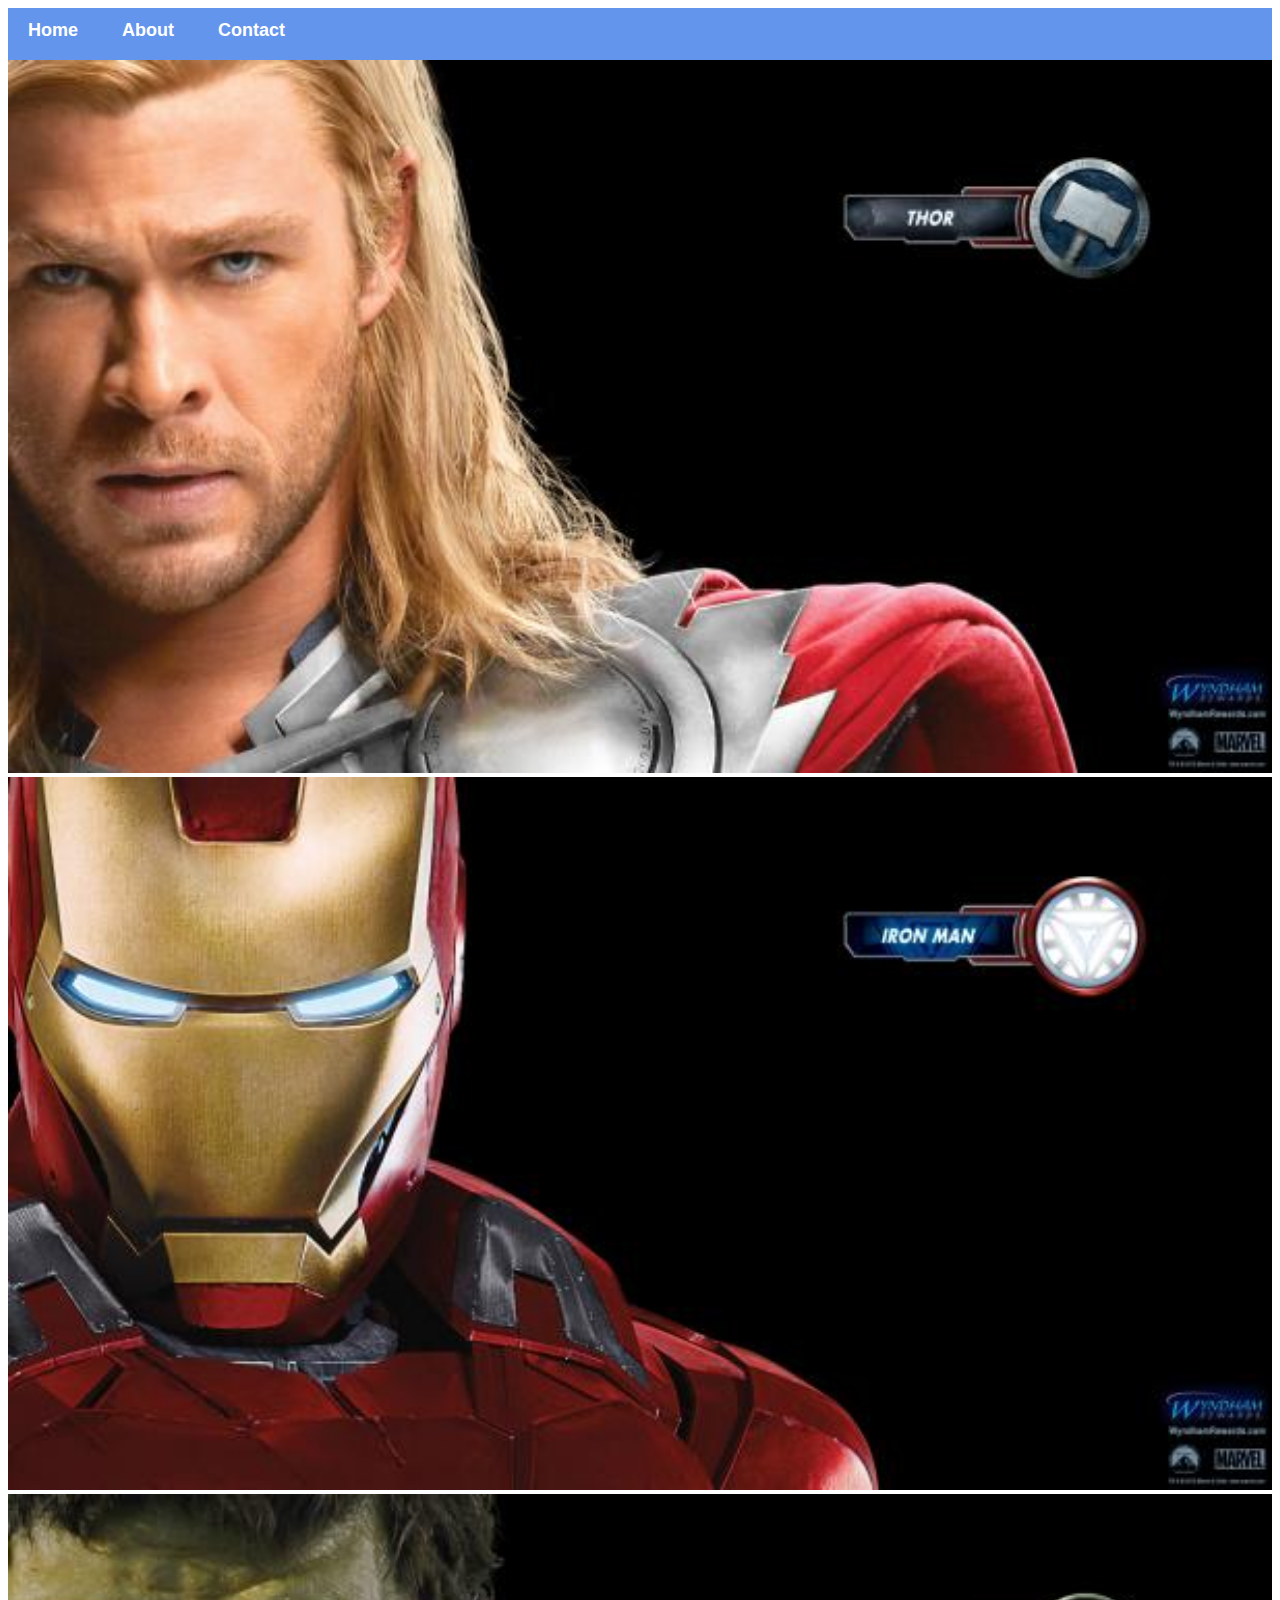
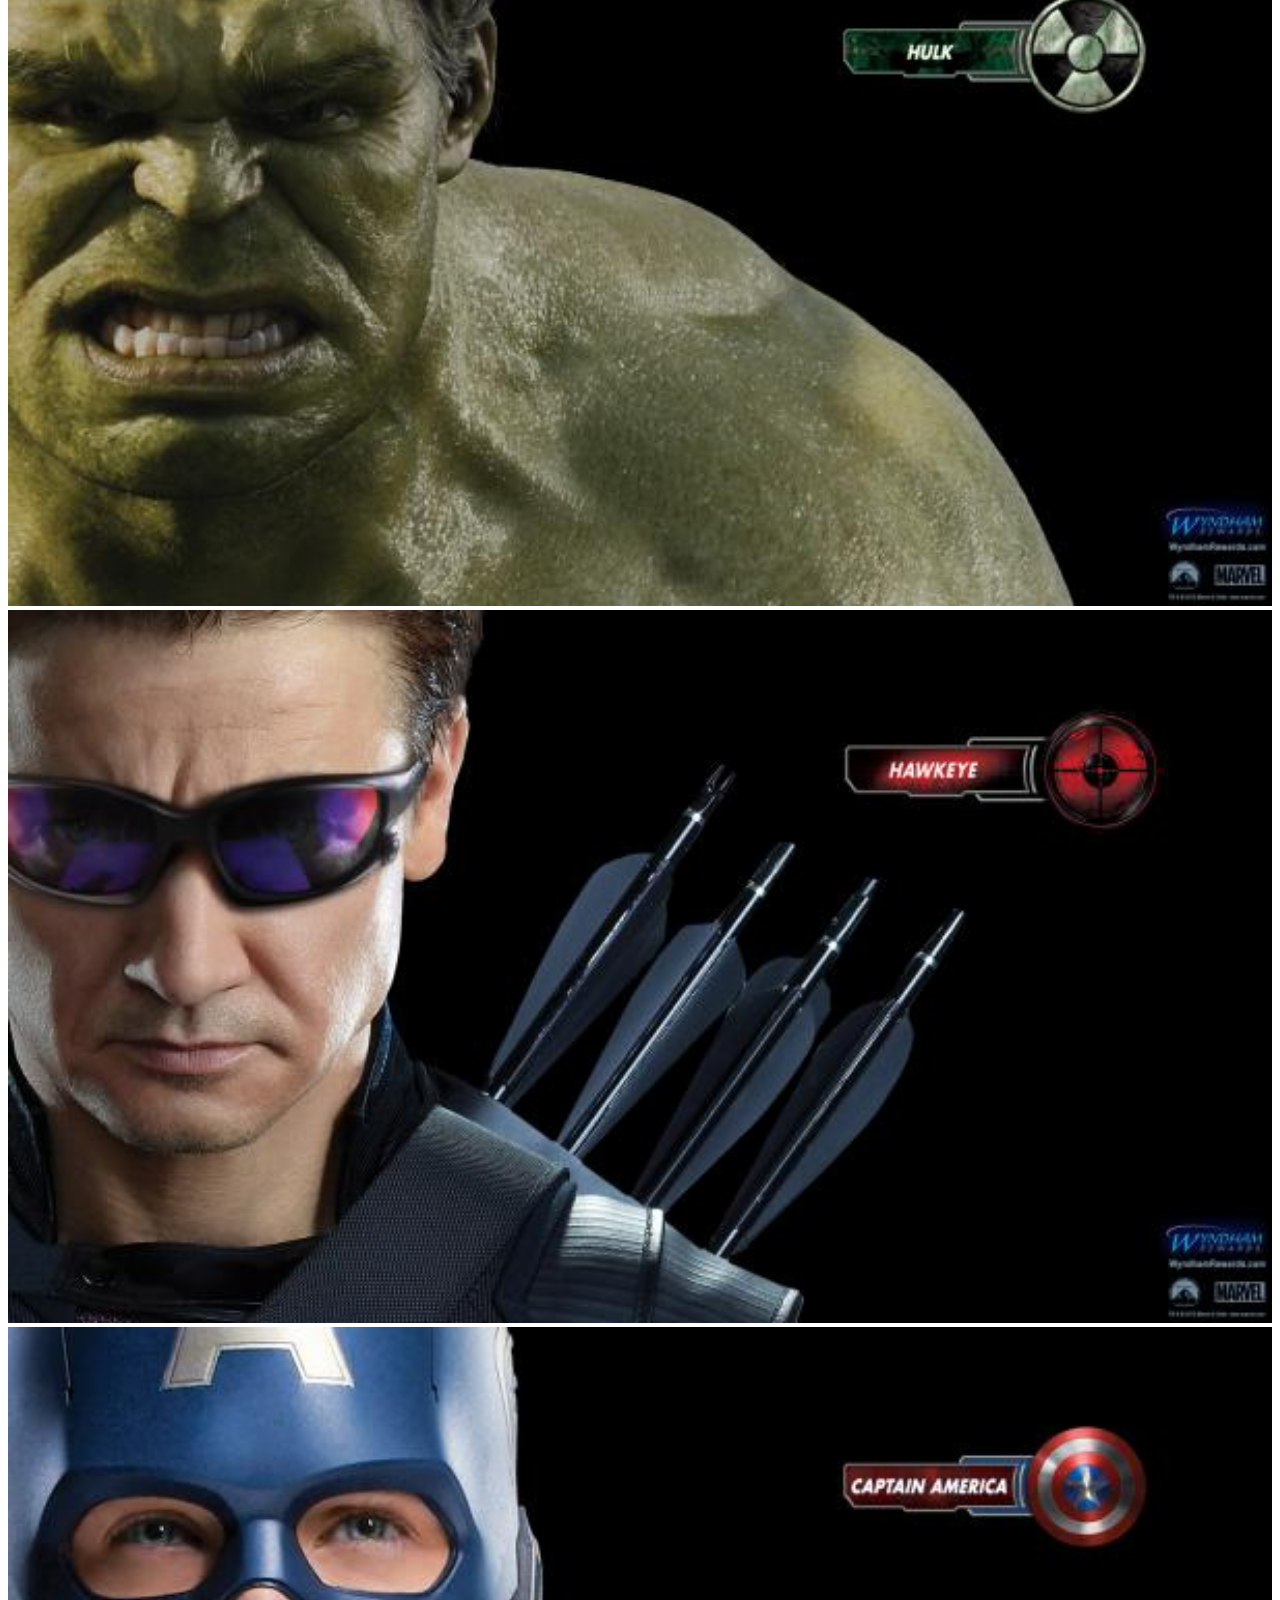
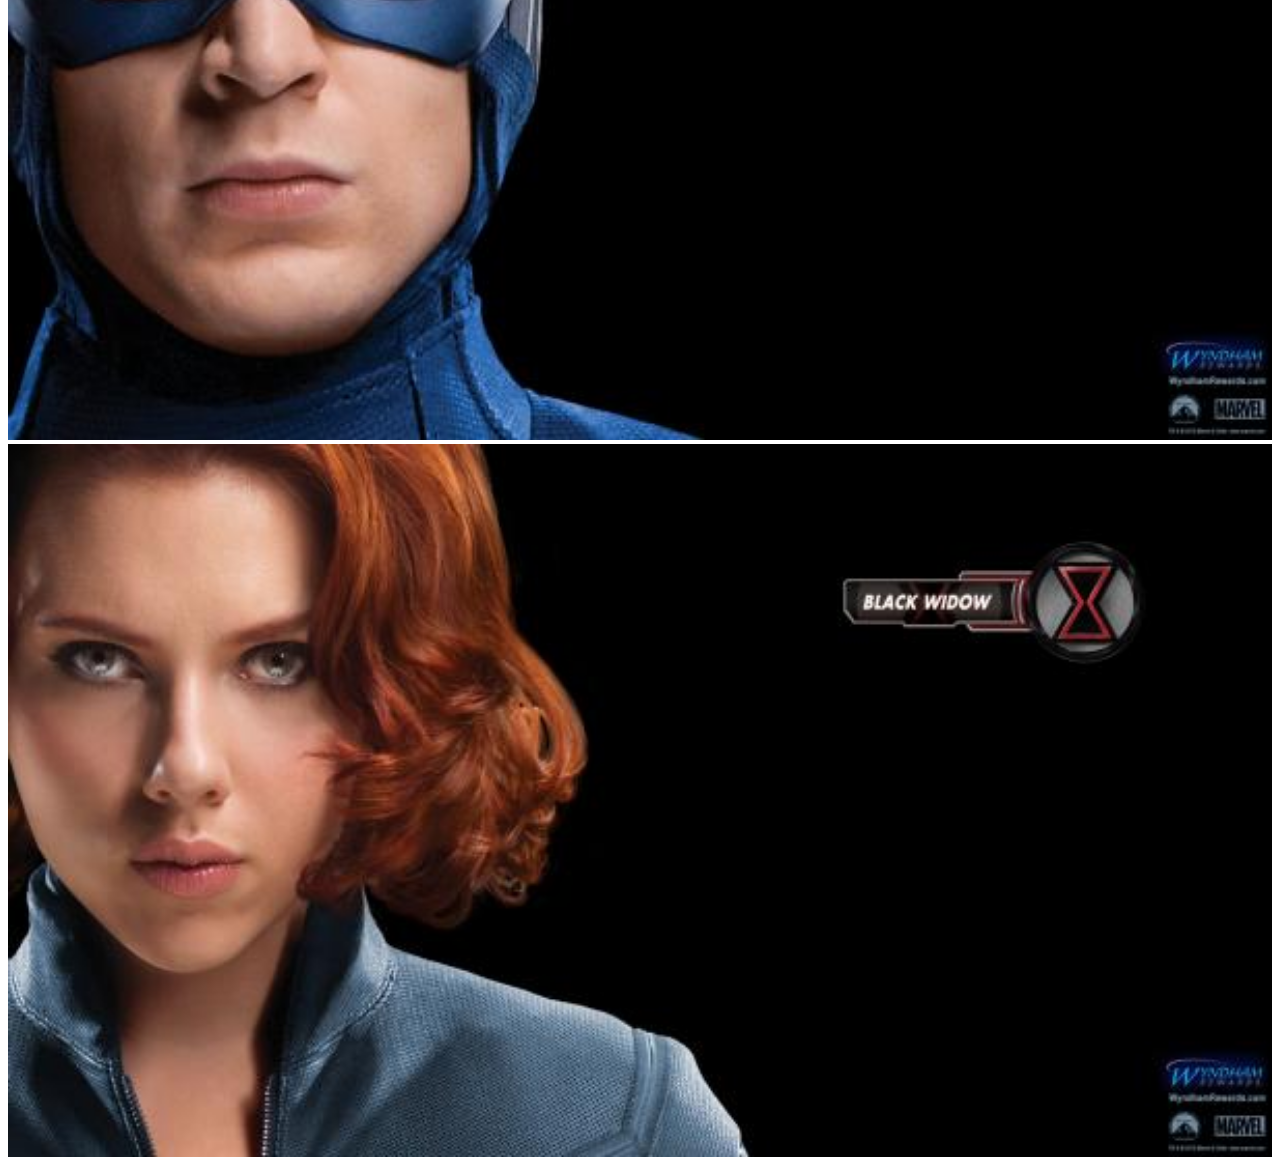
<file: index.html>
<!DOCTYPE html>
<html>
    <head>
        <link rel="stylesheet" href="style.css">
    </head>
    <body>
        <div id="menu">
           <a href="index.html">Home</a>       
           <a href="about.html">About</a>       
           <a href="contact.html">Contact</a>       
        </div>
        <div class="gallery">
            <a href="avenger-1.html"><img src="images/avengers_01.jpg" /></a>
            <a href="avenger-2.html"><img src="images/avengers_02.jpg" /></a>
            <a href="avenger-3.html"><img src="images/avengers_03.jpg" /></a>
            <a href="avenger-4.html"><img src="images/avengers_04.jpg" /></a>
            <a href="avenger-5.html"><img src="images/avengers_05.jpg" /></a>
            <a href="avenger-6.html"><img src="images/avengers_06.jpg" /></a>
        </div>
    </body>
</html>
</file>
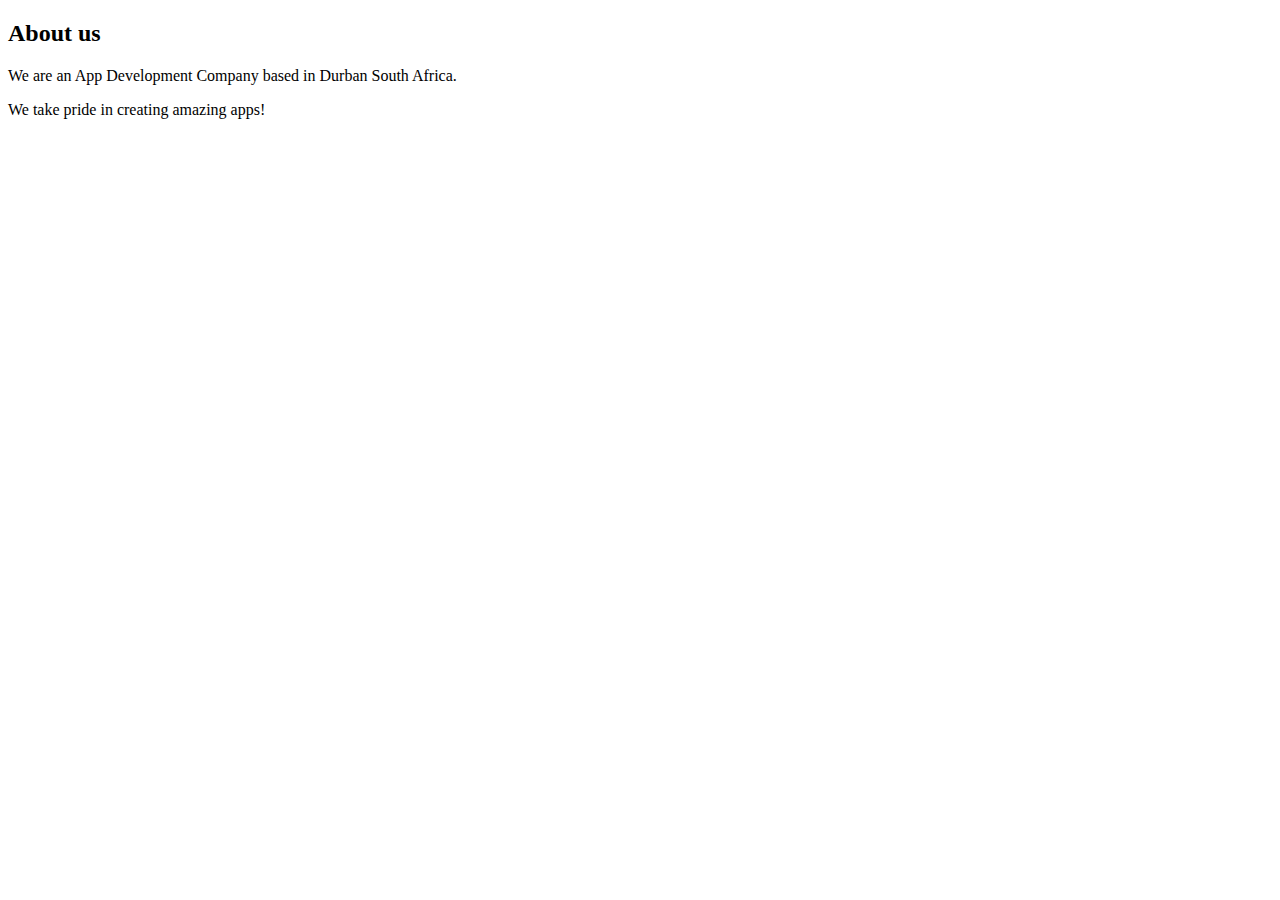
<file: about.html>
<!DOCTYPE html>
<html>
    <head>
        <link rel="stylsheet" href="style.css">
    </head>
    <body>
        <h2>About us</h2>
        <p>We are an App Development Company based in Durban South Africa.</p>
        <p>We take pride in creating amazing apps!</p>
    </body>
</html>
</file>
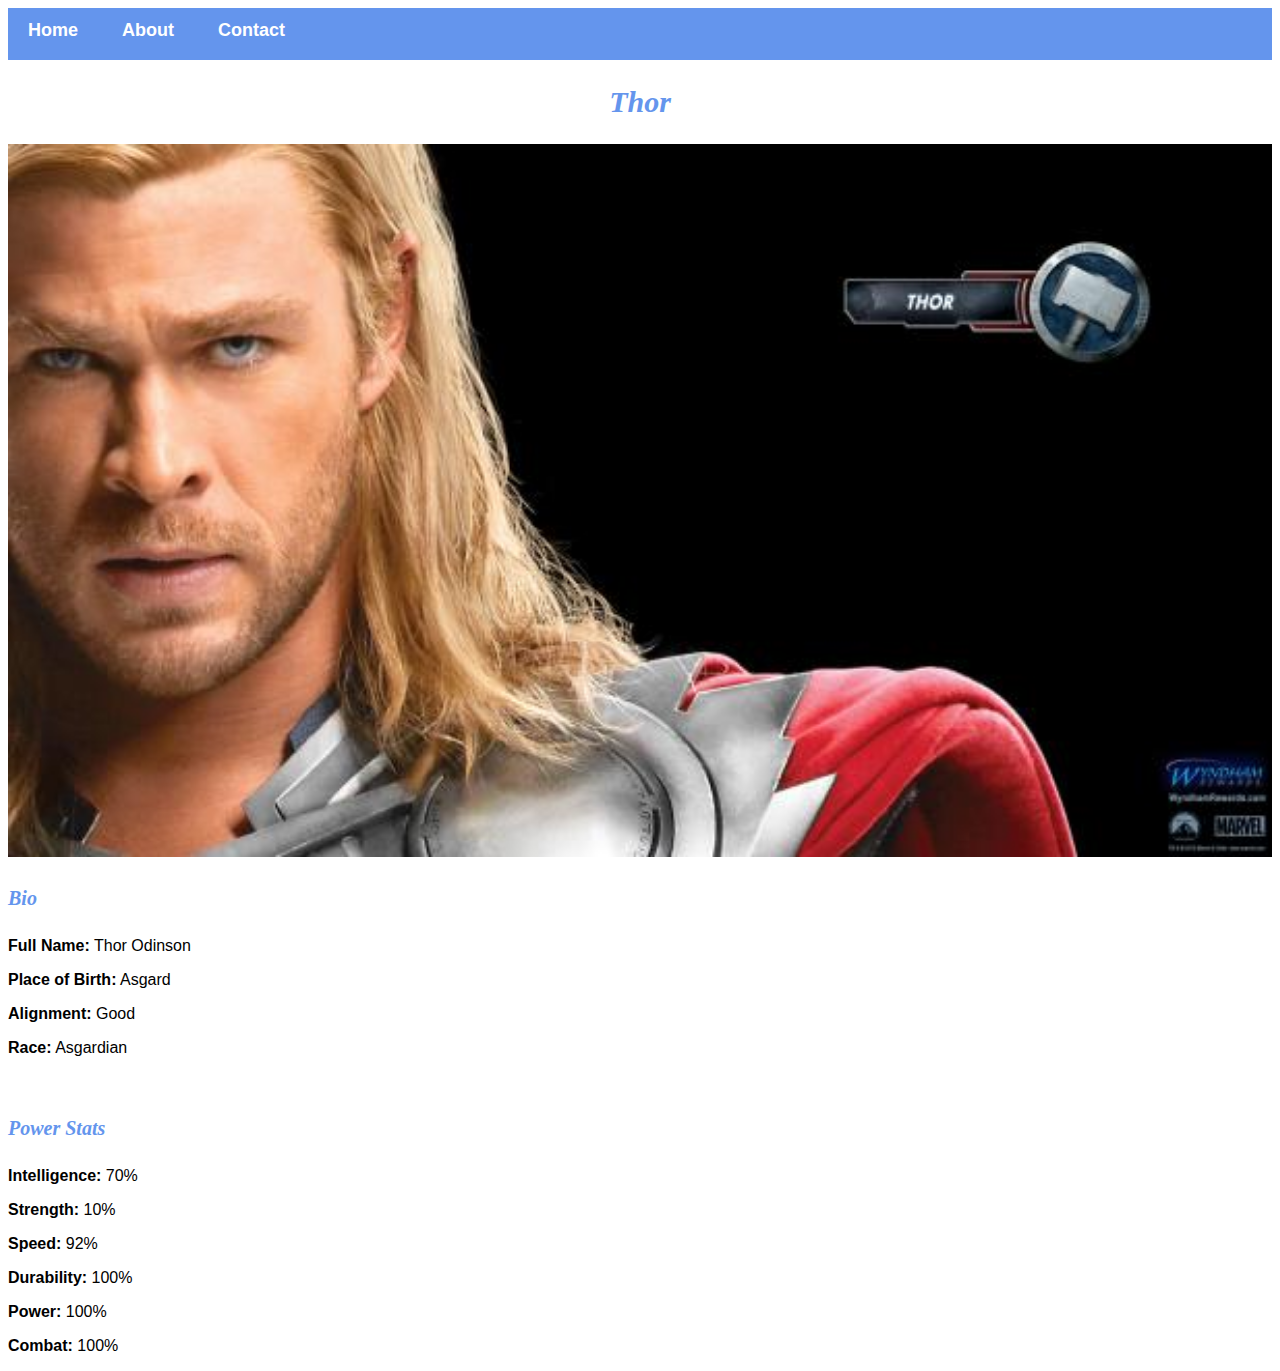
<file: avenger-1.html>
<!DOCTYPE html>
<html>
    <head>
        <link rel="stylesheet" href="style.css">
    </head>
    <body>
        <div id="menu">
            <a href="index.html">Home</a>       
            <a href="about.html">About</a>       
            <a href="contact.html">Contact</a>       
         </div>
        <h2>Thor</h2>
        <div class="gallery">
            <img src="images/avengers_01.jpg" />
        </div>
        <h4>Bio</h4>
        <p><b>Full Name:</b> Thor Odinson</p>
        <p><b>Place of Birth:</b> Asgard </p>
        <p><b>Alignment:</b> Good</p>
        <p><b>Race:</b> Asgardian</p>
        <br/>
        <h4>Power Stats</h4>
        <p><b>Intelligence:</b> 70%</p>
        <p><b>Strength:</b> 10%</p>
        <p><b>Speed:</b> 92%</p>
        <p><b>Durability:</b> 100%</p>
        <p><b>Power:</b> 100%</p>
        <p><b>Combat:</b> 100%</p>
    </body>
</html>
</file>
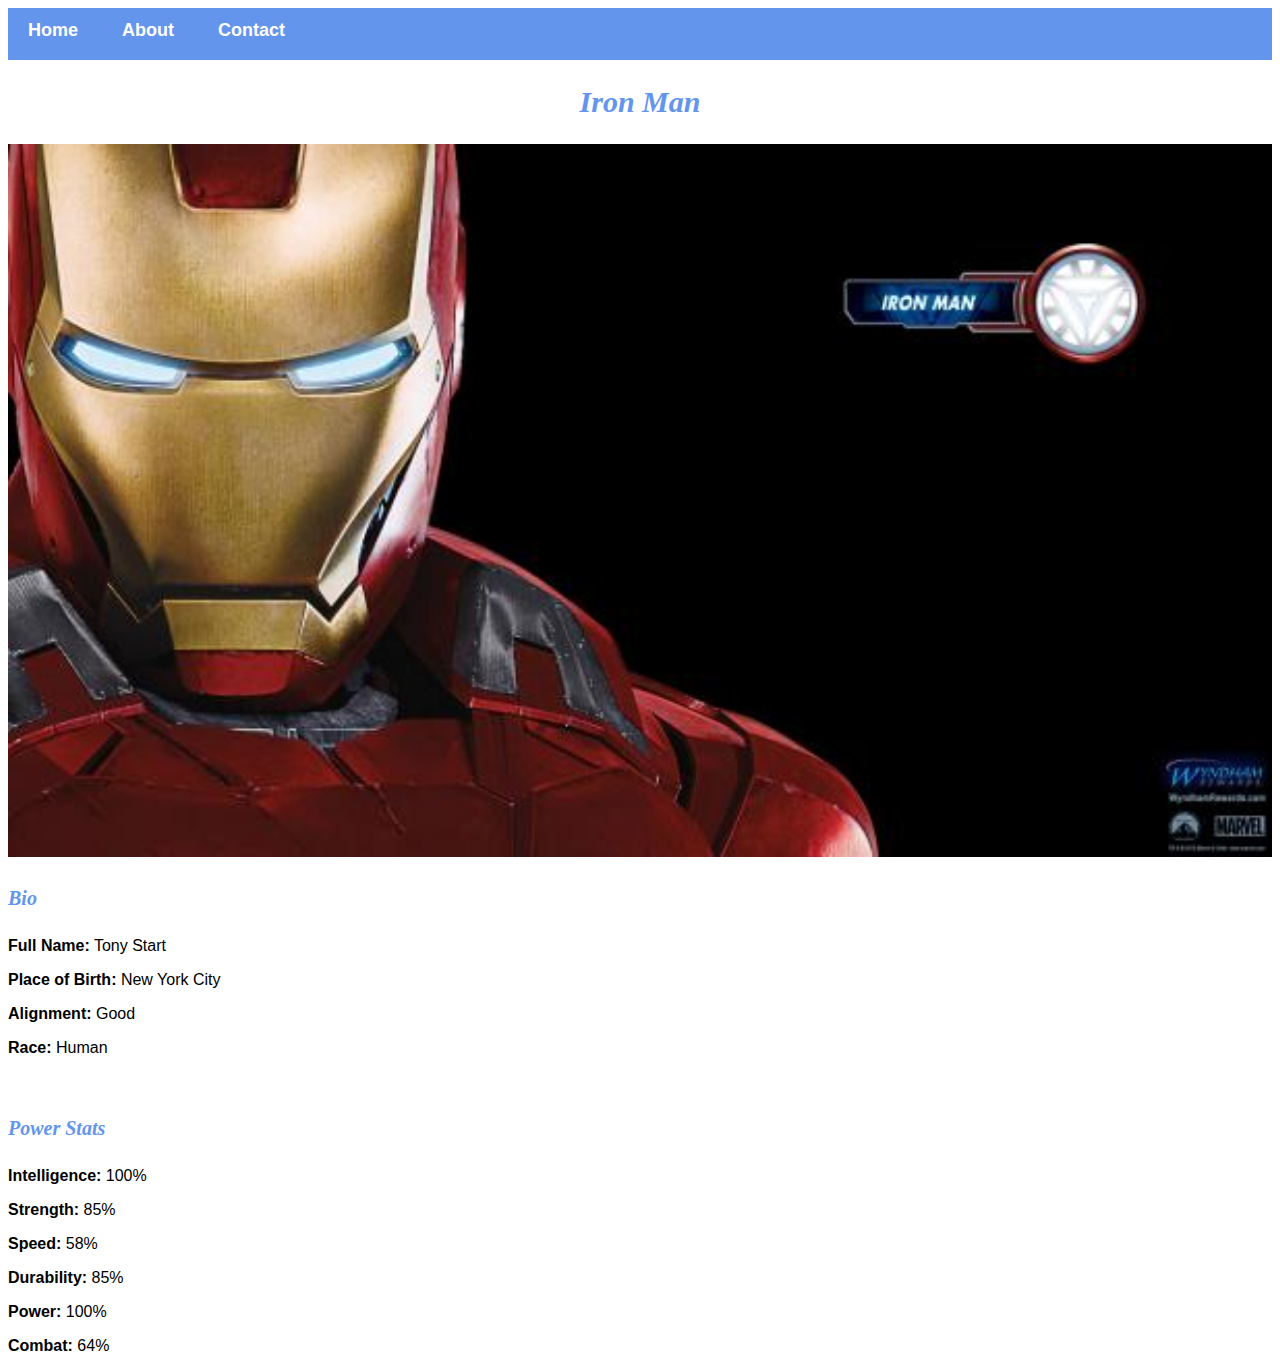
<file: avenger-2.html>
<!DOCTYPE html>
<html>
    <head>
        <link rel="stylesheet" href="style.css">
    </head>
    <body>
        <div id="menu">
            <a href="index.html">Home</a>       
            <a href="about.html">About</a>       
            <a href="contact.html">Contact</a>       
         </div>
        <h2>Iron Man</h2>
        <div class="gallery">
            <img src="images/avengers_02.jpg" />
        </div>
        <h4>Bio</h4>
        <p><b>Full Name:</b> Tony Start</p>
        <p><b>Place of Birth:</b> New York City</p>
        <p><b>Alignment:</b> Good</p>
        <p><b>Race:</b> Human</p>
        <br/>
        <h4>Power Stats</h4>
        <p><b>Intelligence:</b> 100%</p>
        <p><b>Strength:</b> 85%</p>
        <p><b>Speed:</b> 58%</p>
        <p><b>Durability:</b> 85%</p>
        <p><b>Power:</b> 100%</p>
        <p><b>Combat:</b> 64%</p>
    </body>
</html>
</file>
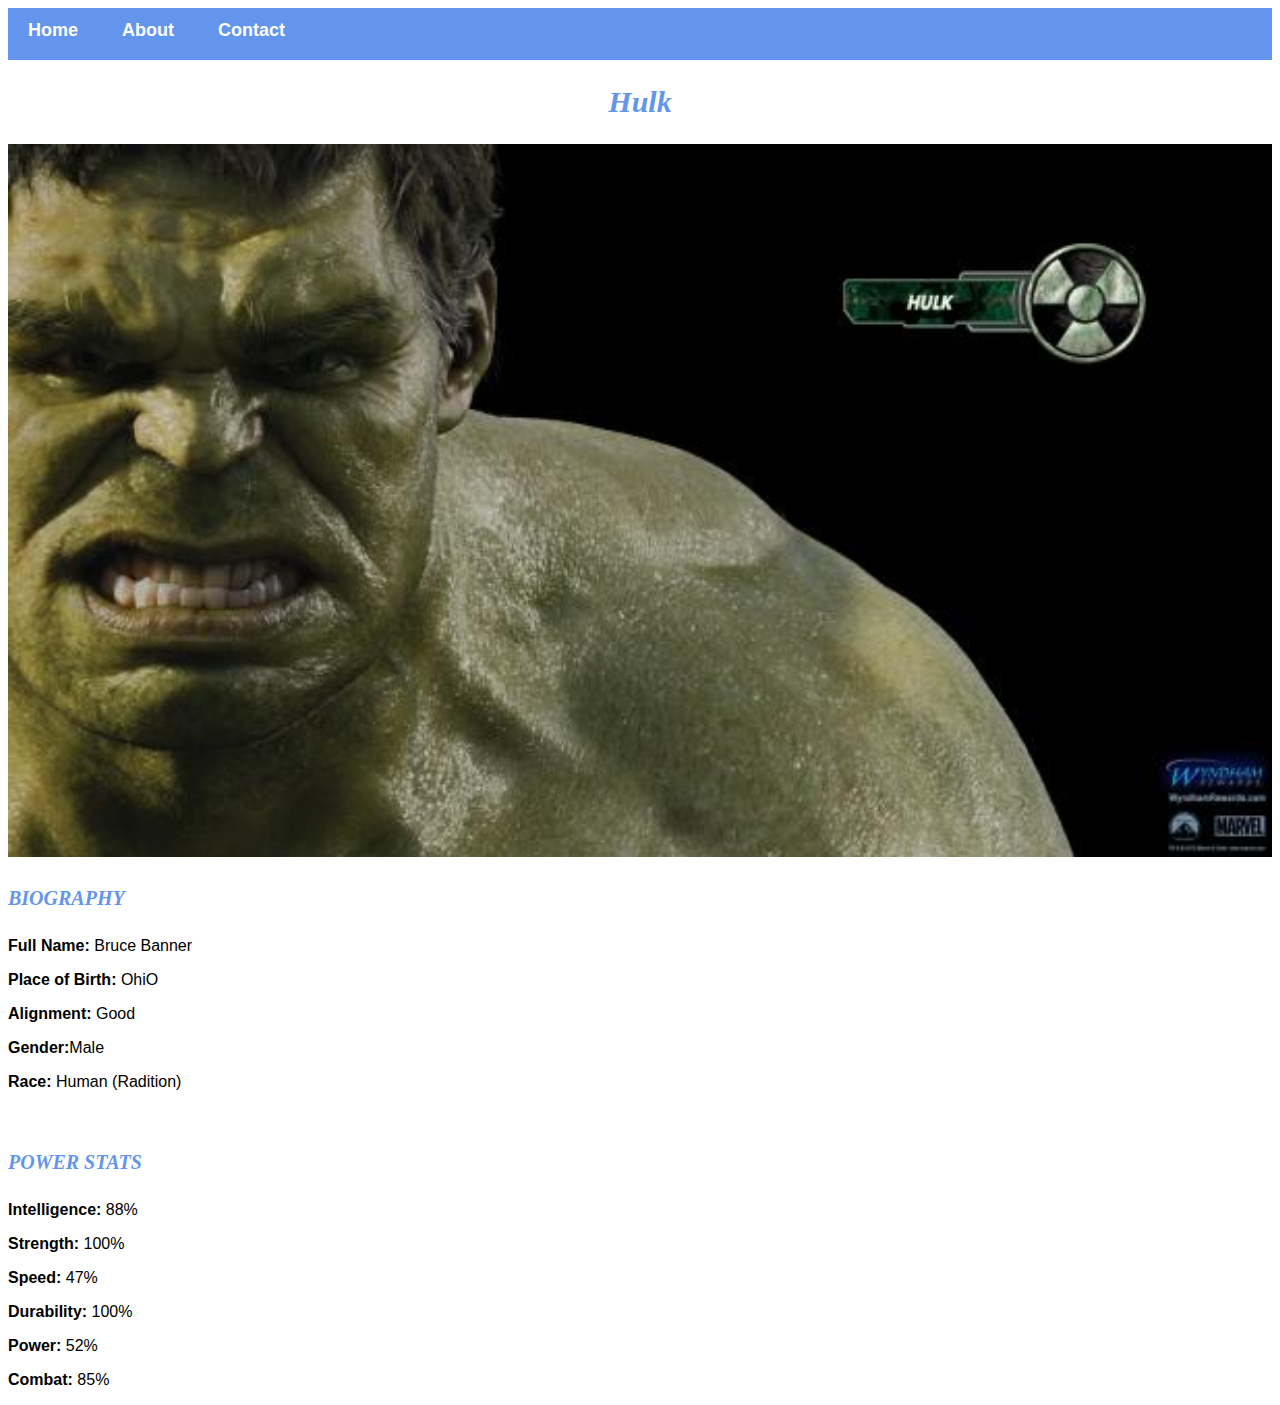
<file: avenger-3.html>
<!DOCTYPE html>
<html>
    <head>
        <link rel="stylesheet" href="style.css">
    </head>
    <body>
        <div id="menu">
            <a href="index.html">Home</a>       
            <a href="about.html">About</a>       
            <a href="contact.html">Contact</a>       
         </div>
        <h2>Hulk</h2>
        <div class="gallery">
            <img src="images/avengers_03.jpg" />
        </div>
        <h4>BIOGRAPHY</h4>
        <p><b>Full Name:</b> Bruce Banner</p>
        <p><b>Place of Birth:</b> OhiO</p>
        <p><b>Alignment:</b> Good</p>
        <p><b>Gender:</b>Male</p>
        <p><b>Race:</b> Human (Radition)</p>

        <br/>

        <h4>POWER STATS</h4>
        <p><b>Intelligence:</b> 88%</p>
        <p><b>Strength:</b> 100%</p>
        <p><b>Speed:</b> 47%</p>
        <p><b>Durability:</b> 100%</p>
        <p><b>Power:</b> 52%</p>
        <p><b>Combat:</b> 85%</p>
        
    </body>
</html>
</file>
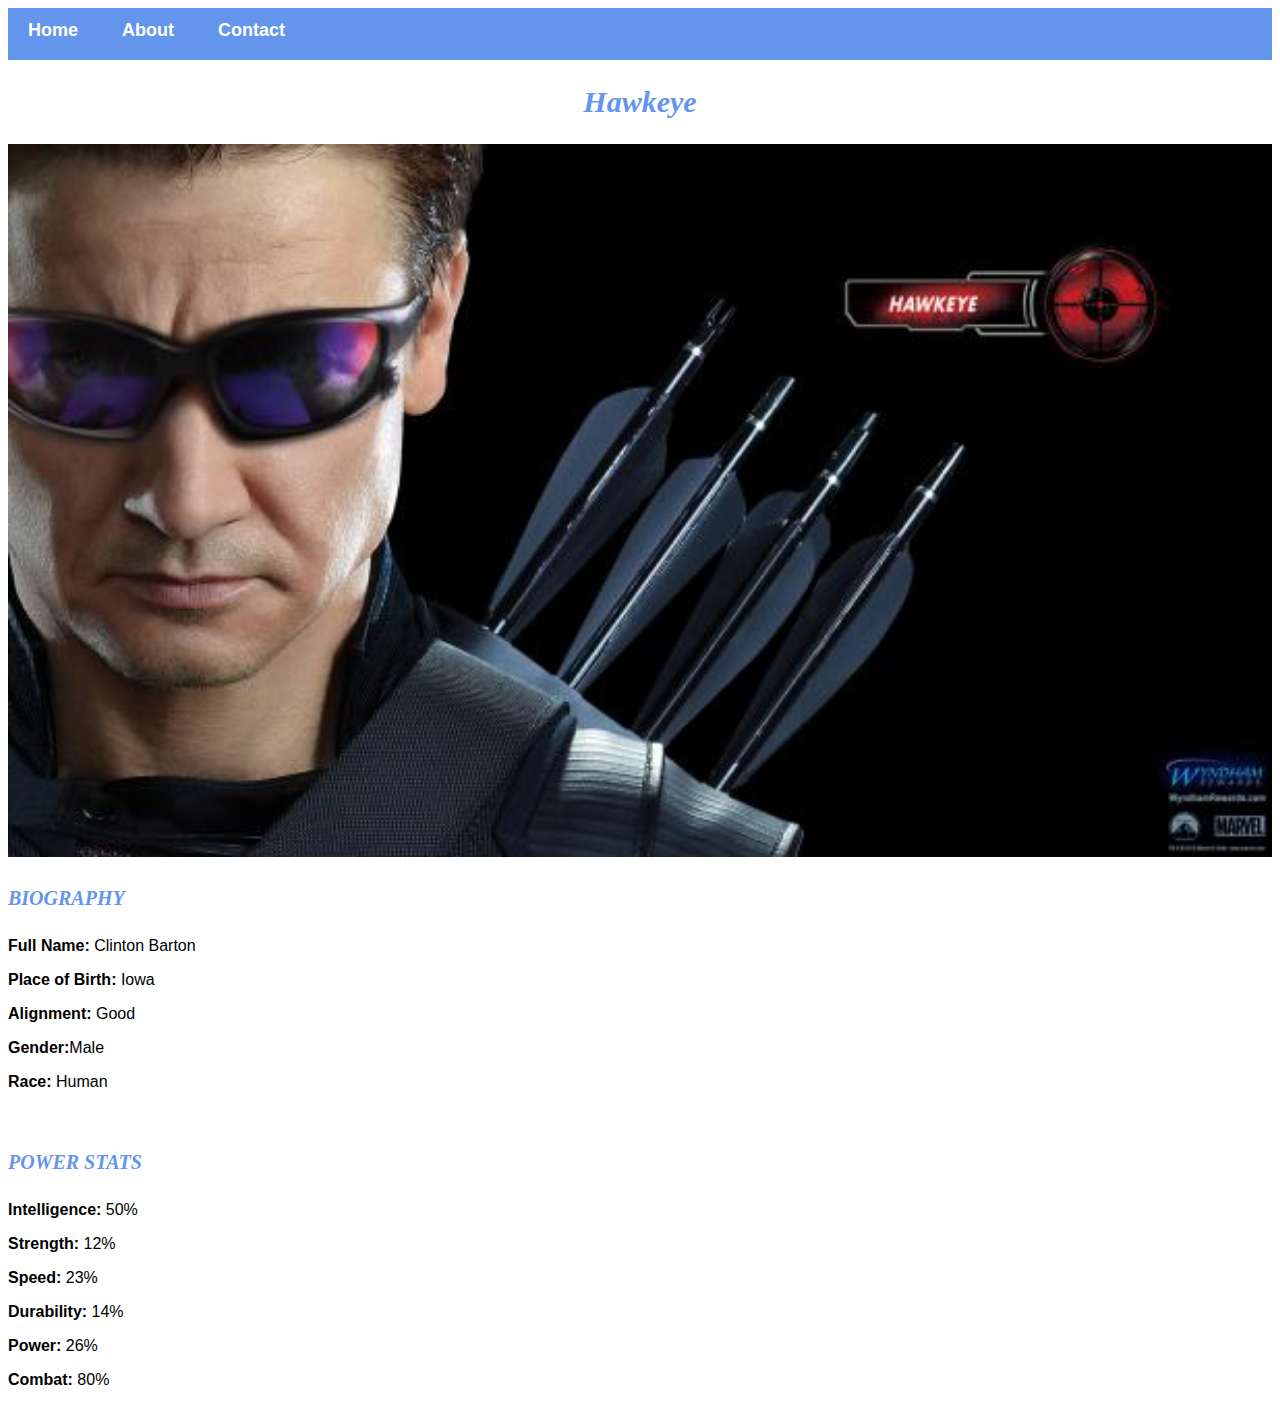
<file: avenger-4.html>
<!DOCTYPE html>
<html>
    <head>
        <link rel="stylesheet" href="style.css">
    </head>
    <body>
        <div id="menu">
            <a href="index.html">Home</a>       
            <a href="about.html">About</a>       
            <a href="contact.html">Contact</a>       
         </div>
        <h2>Hawkeye</h2>
        <div class="gallery">
            <img src="images/avengers_04.jpg" />
        </div>
        <h4>BIOGRAPHY</h4>
        <p><b>Full Name:</b> Clinton Barton</p>
        <p><b>Place of Birth:</b> Iowa</p>
        <p><b>Alignment:</b> Good</p>
        <p><b>Gender:</b>Male</p>
        <p><b>Race:</b> Human</p>
        <br/>
        <h4>POWER STATS</h4>
        <p><b>Intelligence:</b> 50%</p>
        <p><b>Strength:</b> 12%</p>
        <p><b>Speed:</b> 23%</p>
        <p><b>Durability:</b> 14%</p>
        <p><b>Power:</b> 26%</p>
        <p><b>Combat:</b> 80%</p>
    </body>
</html>
</file>
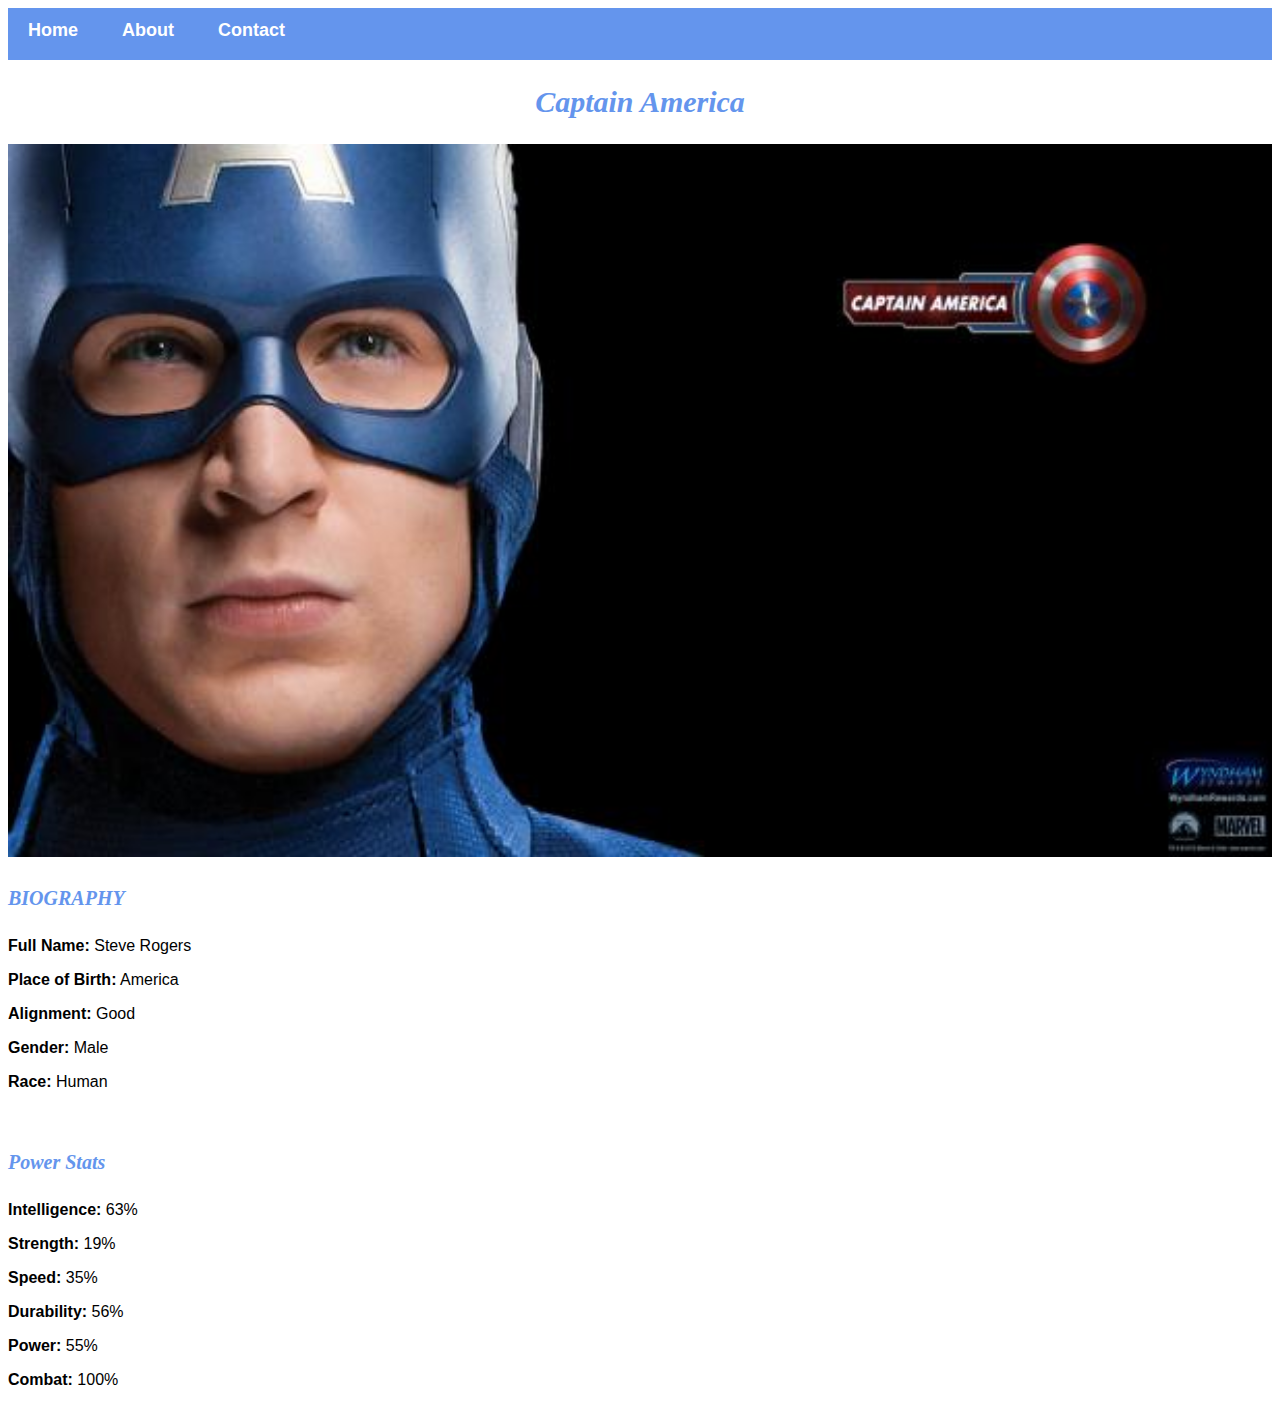
<file: avenger-5.html>
<!DOCTYPE html>
<html>
    <head>
        <link rel="stylesheet" href="style.css">
    </head>
    <body>
        <div id="menu">
            <a href="index.html">Home</a>       
            <a href="about.html">About</a>       
            <a href="contact.html">Contact</a>       
         </div>
        <h2>Captain America</h2>
        <div class="gallery">
            <img src="images/avengers_05.jpg" />
        </div>
        <h4>BIOGRAPHY</h4>
        <p><b>Full Name:</b> Steve Rogers</p>
        <p><b>Place of Birth:</b> America</p>
        <p><b>Alignment:</b> Good</p>
        <p><b>Gender:</b> Male</p>
        <p><b>Race:</b> Human</p>

        <br/>

        <h4>Power Stats</h4>
        <p><b>Intelligence:</b> 63%</p>
        <p><b>Strength:</b> 19%</p>
        <p><b>Speed:</b> 35%</p>
        <p><b>Durability:</b> 56%</p>
        <p><b>Power:</b> 55%</p>
        <p><b>Combat:</b> 100%</p>
    </body>
</html>
</file>
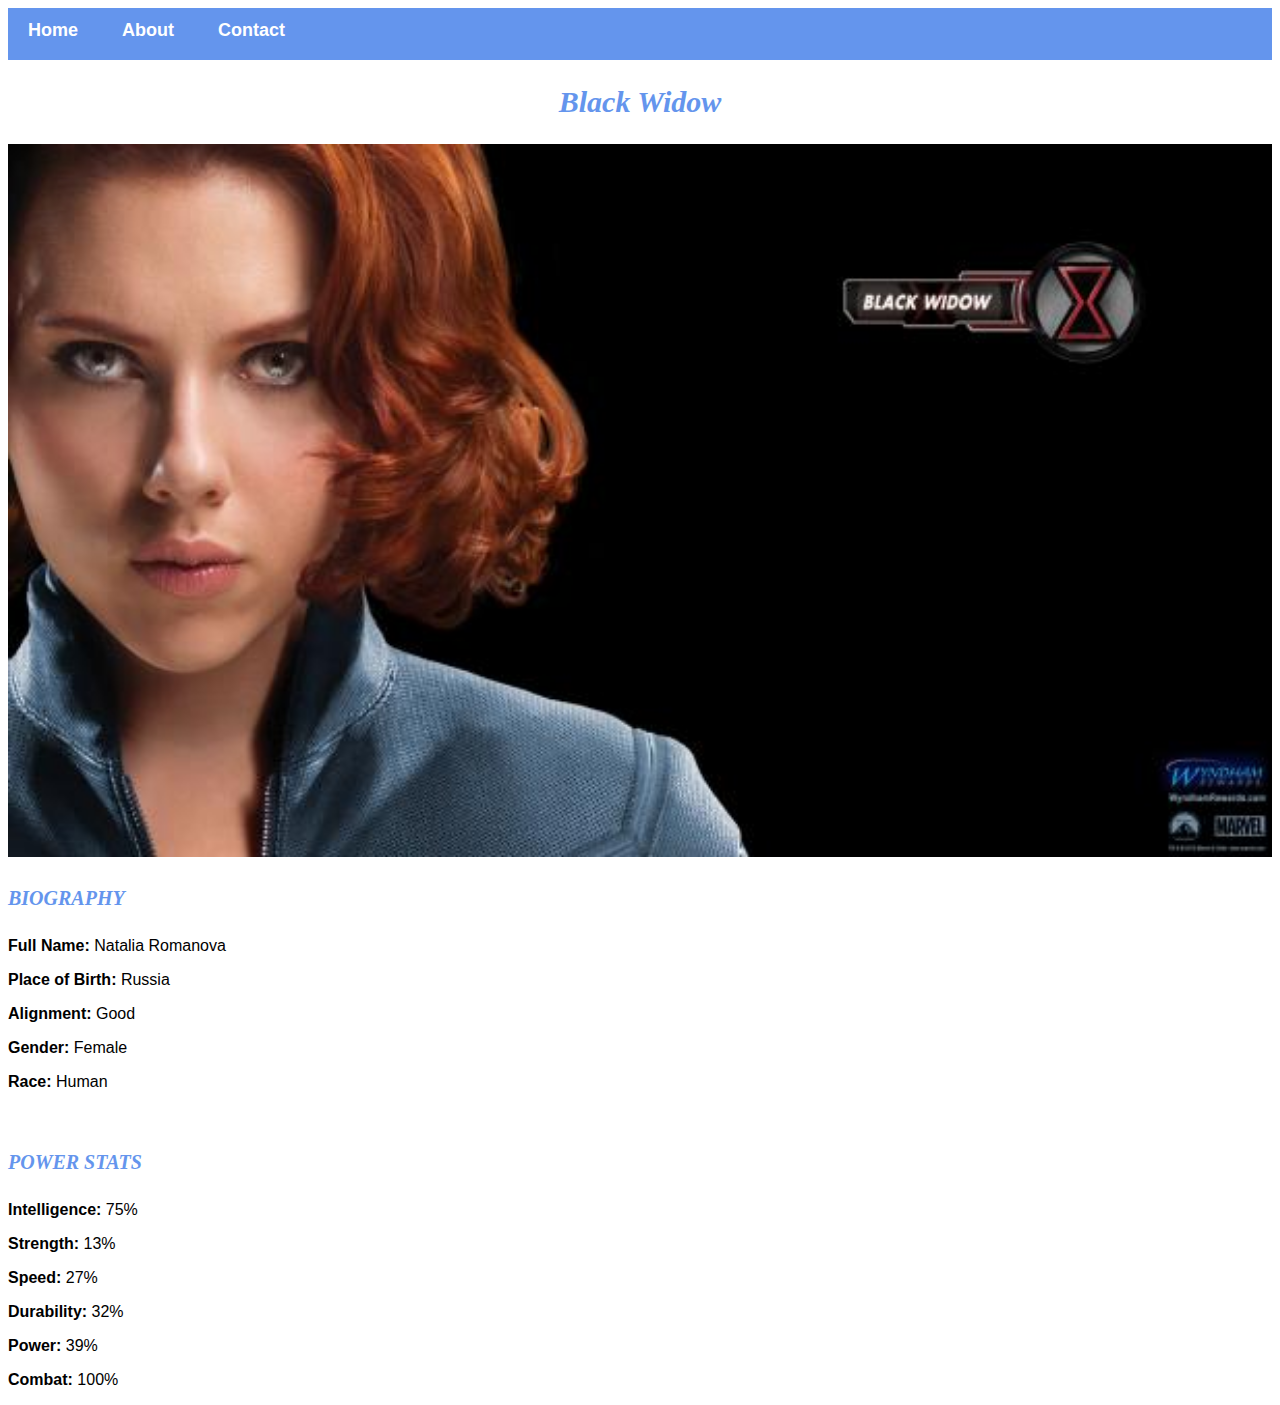
<file: avenger-6.html>
<!DOCTYPE html>
<html>
    <head>
        <link rel="stylesheet" href="style.css">
    </head>
    <body>
        <div id="menu">
            <a href="index.html">Home</a>       
            <a href="about.html">About</a>       
            <a href="contact.html">Contact</a>       
         </div>
        <h2>Black Widow</h2>
        <div class="gallery">
            <img src="images/avengers_06.jpg" />
        </div>
        <h4>BIOGRAPHY</h4>
        <p><b>Full Name:</b> Natalia Romanova</p>
        <p><b>Place of Birth:</b> Russia</p>
        <p><b>Alignment:</b> Good</p>
        <p><b>Gender:</b> Female</p>
        <p><b>Race:</b> Human</p>

        <br/>

        <h4>POWER STATS</h4>
        <p><b>Intelligence:</b> 75%</p>
        <p><b>Strength:</b> 13%</p>
        <p><b>Speed:</b> 27%</p>
        <p><b>Durability:</b> 32%</p>
        <p><b>Power:</b> 39%</p>
        <p><b>Combat:</b> 100%</p>
    </body>
</html>
</file>
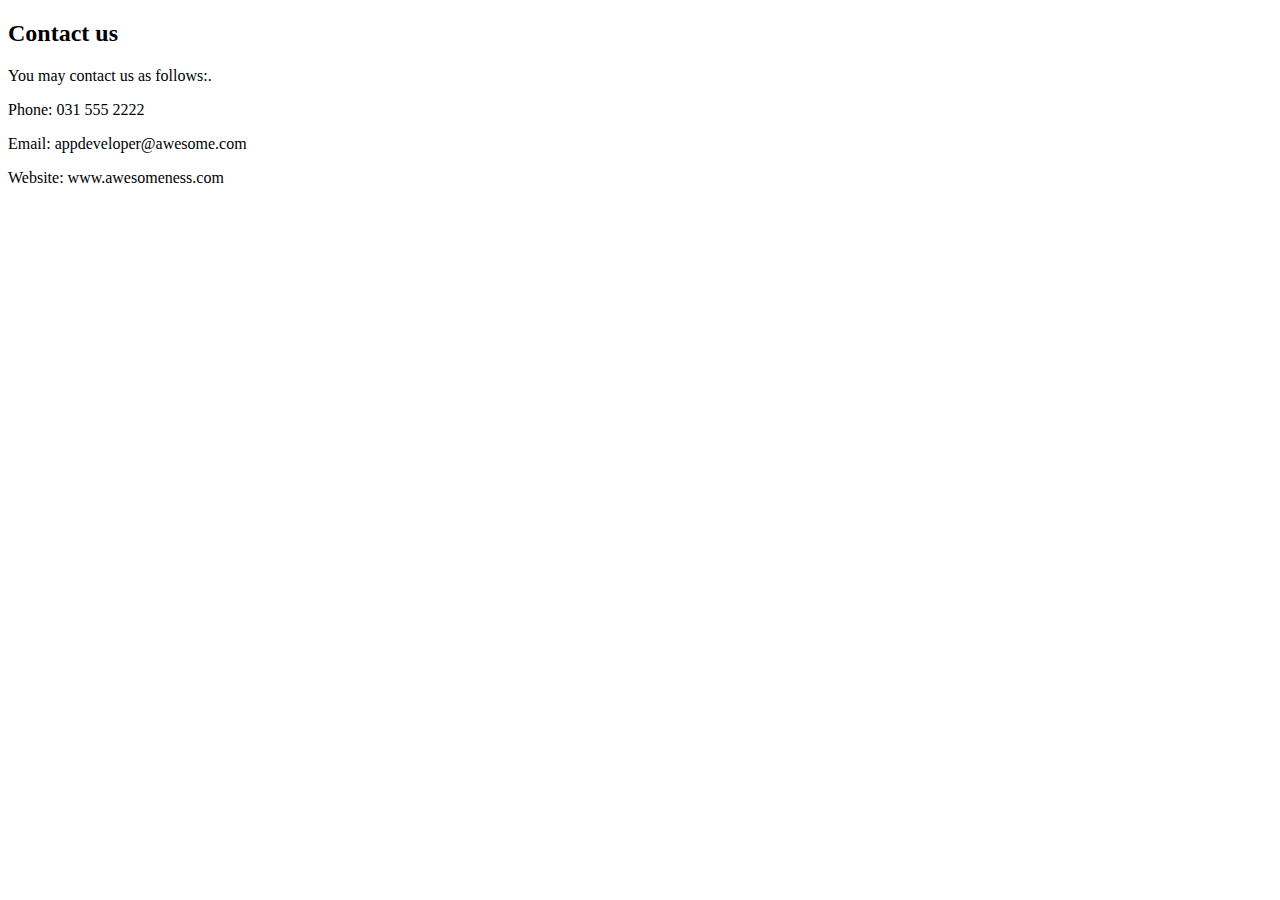
<file: contact.html>
<!DOCTYPE html>
<html>
    <head>
        <link rel="stylsheet" href="style.css">
    </head>
    <body>
        <h2>Contact us</h2>
        <p>You may contact us as follows:.</p>
        <p>Phone: 031 555 2222</p>
        <p>Email: appdeveloper@awesome.com</p>
        <p>Website: www.awesomeness.com</p>
    </body>
</html>
</file>
<file: style.css>
.gallery img{
    width: 100%;
}

h2{
    font-family: Impact, fantasy;
    text-align: center;
    font-size: 30px;
    color: cornflowerblue;
    font-style: italic;
}

h4{
    font-family: Impact, fantasy;
    font-size: 20px;
    font-style: italic;
    color: cornflowerblue;
}

p{
    font-family: Helvetica, sans-serif;
}

#menu{
    width: 100%;
    height: 40px;
    background-color: cornflowerblue;
    padding-top: 12px;

}

#menu a{
    color: #ffffff;
    font-family: Helvetica, sans-serif;
    font-size: 18px;
    text-decoration: none;
    font-weight: 800;

    padding-left: 20px;
    padding-right: 20px;
}

#menu a:hover{
    color: #5077bd;
}
</file>
